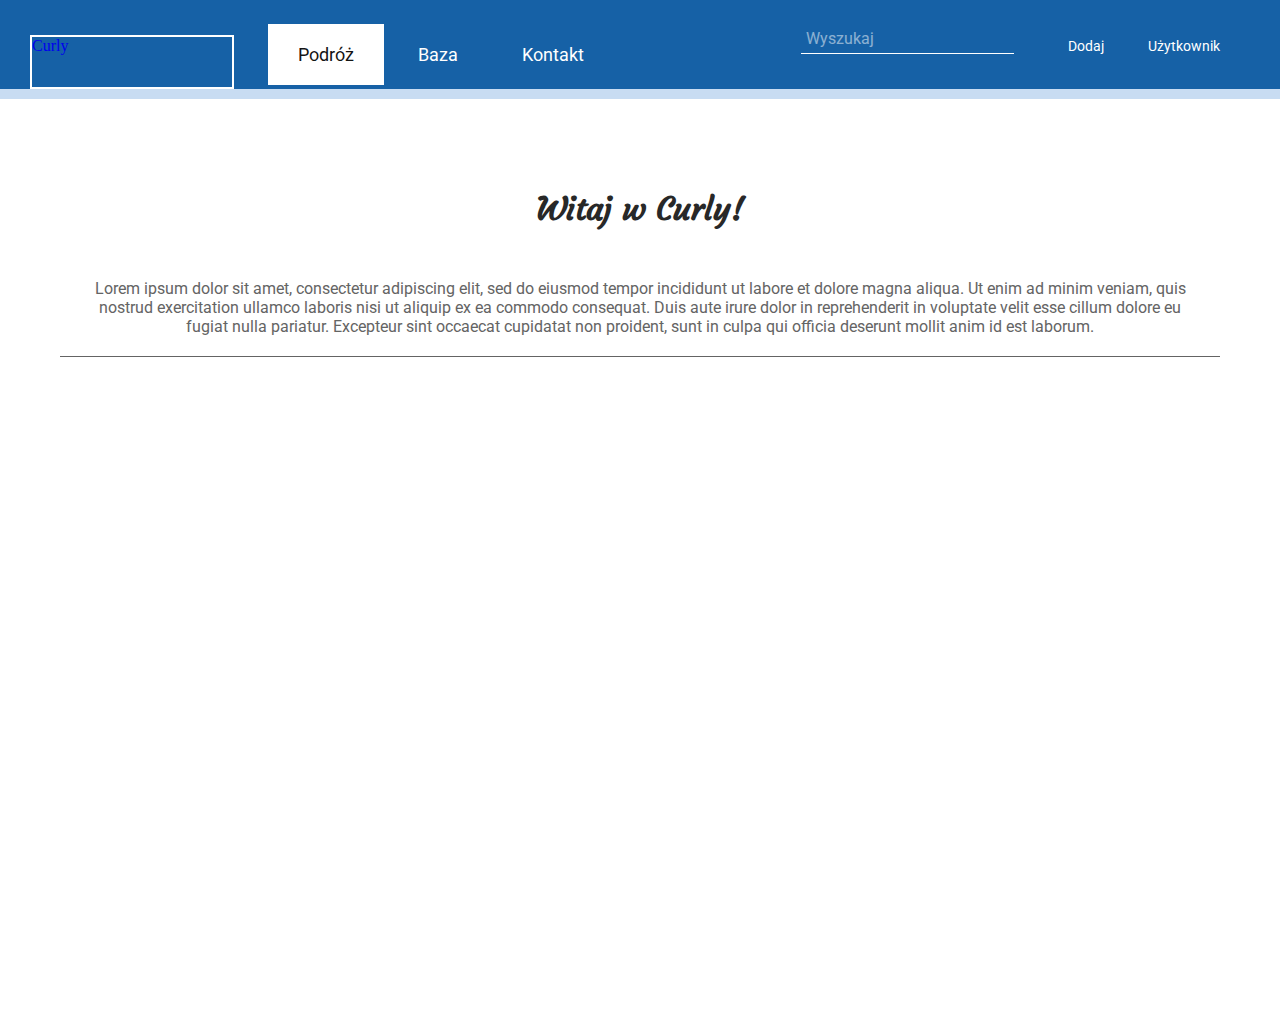
<file: src/main/resources/static/index.html>
<!DOCTYPE html>
<html lang="pl-PL">
<head>
  <title>Strona główna</title>
  <meta charset="UTF-8">
  <meta name="viewport" content="width=device-width, initial-scale=1">
  <link href="https://fonts.googleapis.com/css?family=Courgette" rel="stylesheet">
  <link href="https://fonts.googleapis.com/css?family=Roboto" rel="stylesheet">
  <link href="https://stackpath.bootstrapcdn.com/bootstrap/4.2.1/css/bootstrap.min.css" rel="stylesheet" integrity="sha384-GJzZqFGwb1QTTN6wy59ffF1BuGJpLSa9DkKMp0DgiMDm4iYMj70gZWKYbI706tWS" crossorigin="anonymous">
  <script src="https://code.jquery.com/jquery-3.3.1.min.js" type="text/javascript" ></script>
  <script src="https://stackpath.bootstrapcdn.com/bootstrap/4.2.1/js/bootstrap.min.js" integrity="sha384-B0UglyR+jN6CkvvICOB2joaf5I4l3gm9GU6Hc1og6Ls7i6U/mkkaduKaBhlAXv9k" crossorigin="anonymous"></script>
  <script src="http://www.openlayers.org/api/OpenLayers.js"></script>
  <link href="Styles/style.css" rel="stylesheet" type="text/css" />
  <link href="Styles/style.css" rel="stylesheet" type="text/css" />
  <script type="text/javascript" src="Scripts/script.js" ></script>
  <link rel="stylesheet" href="https://use.fontawesome.com/releases/v5.5.0/css/all.css" integrity="sha384-B4dIYHKNBt8Bc12p+WXckhzcICo0wtJAoU8YZTY5qE0Id1GSseTk6S+L3BlXeVIU" crossorigin="anonymous">
</head>
<body>

<div class="nav-bar">
  <a href="index.html"><div class="logo">Curly</div></a>
  <div class="nav-bar-item active" onclick="openTab(event, 'travel')">Podróż</div>
  <div class="nav-bar-item" onclick="openTab(event, 'base')">Baza</div>
  <div class="nav-bar-item" onclick="openTab(event, 'contact')">Kontakt</div>

  <div class="right-icons" style="float: right">
    <div class="search">
      <input type="text" name="search" class="search-form" placeholder="Wyszukaj" autocomplete="off" />
      <a href="#search"><i class="fas fa-search fa-lg"></i></a>
    </div>

    <a href="add.html" class="add-button">
      <i class="fas fa-plus fa-lg"></i>
      <p class="button-text">Dodaj</p>
    </a>

    <a href="create.html" class="login-button">
      <i class="far fa-user fa-lg"></i>
      <p class="button-text">Użytkownik</p>
    </a>
  </div>
  <div class="blue-stripe"></div>
</div>

<div id="travel" class="tab"  style="height: calc(100% - 100px)">


  <div class="container-fluid"  style="height: 100%">
    <div class="row"  style="height: 100%">
      <div class="col-md-6 col-xs-12"  style="height: 100%; padding: 60px; text-align: center">
        <div class="header">Witaj w Curly!</div>
        <p class="description">
          Lorem ipsum dolor sit amet, consectetur adipiscing elit, sed do eiusmod tempor incididunt ut labore et dolore magna aliqua. Ut enim ad minim veniam, quis nostrud exercitation ullamco laboris nisi ut aliquip ex ea commodo consequat. Duis aute irure dolor in reprehenderit in voluptate velit esse cillum dolore eu fugiat nulla pariatur. Excepteur sint occaecat cupidatat non proident, sunt in culpa qui officia deserunt mollit anim id est laborum.
        </p>
      </div>
      <div class="col-md-6 col-12"  style="padding: 0">
        <div class="wrapper travel-background"></div>
      </div>
    </div>
  </div>
</div>
</div>


</div>
<div id="base" class="tab" style="display:none">
  <div class="wrapper">

    <ul class="bc">
      <li >BAZA</li>
      <li id="bc-item" style="font-size: 14px">Cele podróży</li>
    </ul>

    <div class="buttons">
      <button onclick="openForm(event, 'trip')" class="button form-button button-active">
        <i class="fas fa-globe-americas fa-lg"></i>
        Cele podróży
      </button>
      <button onclick="openForm(event, 'user')" class="button form-button">
        <i class="fas fa-user fa-md"></i>
        Użytkownicy
      </button>
    </div>
    <div class="container-fluid">
      <div class="row">
        <div class="col-md-6 col-xs-12">
          <div class="form-container" id="user" style="display: none">
            <div id="display-users"></div>
            <!--
            <div class="selected" onclick="openList(event, 'continents')">Kontynent</div>
            <ul id="continents" class="select-list">
              <li value="Ameryka Południowa">Ameryka Południowa</li>
              <li value="Ameryka Północna">Ameryka Północna</li>
              <li value="Australia">Australia</li>
              <li value="Azja">Azja</li>
              <li value="Europa">Europa</li>
            </ul>

            <div class="selected" onclick="openList(event, 'countries')">Państwo</div>
            <ul id="countries" class="select-list">
              <li class="active">Austria</li>
              <li>Włochy</li>
              <li>Anglia</li>
              <li>Francja</li>
              <li>Chile</li>
              <li>Meksyk</li>
            </ul>

            <div class="selected" onclick="openList(event, 'cities')">Miasto</div>
            <ul id="cities" class="select-list">
              <li class="active">Austria</li>
              <li>Londyn</li>
              <li>Paryż</li>
              <li>Czarnobyl</li>
              <li>Santiago</li>
              <li>Nowy Jork</li>
            </ul>

            <div class="button-bottom">
              <input type="submit" value="Szukaj" class="button" />
            </div>-->
          </div>

          <div class="form-container" id="trip">
            <div id="display-trips"></div>
          </div>

        </div>
        <div class="col-md-6 col-12">
          <div id="mapdiv"></div>
        </div>
      </div>
    </div>
  </div>
</div>
<div id="contact" class="tab" style="display:none">
  <div class="wrapper">
    <img src="patience.jpg" style="margin: 30px auto; display:block"/>
  </div>
</div>
</body>
</html>
</file>
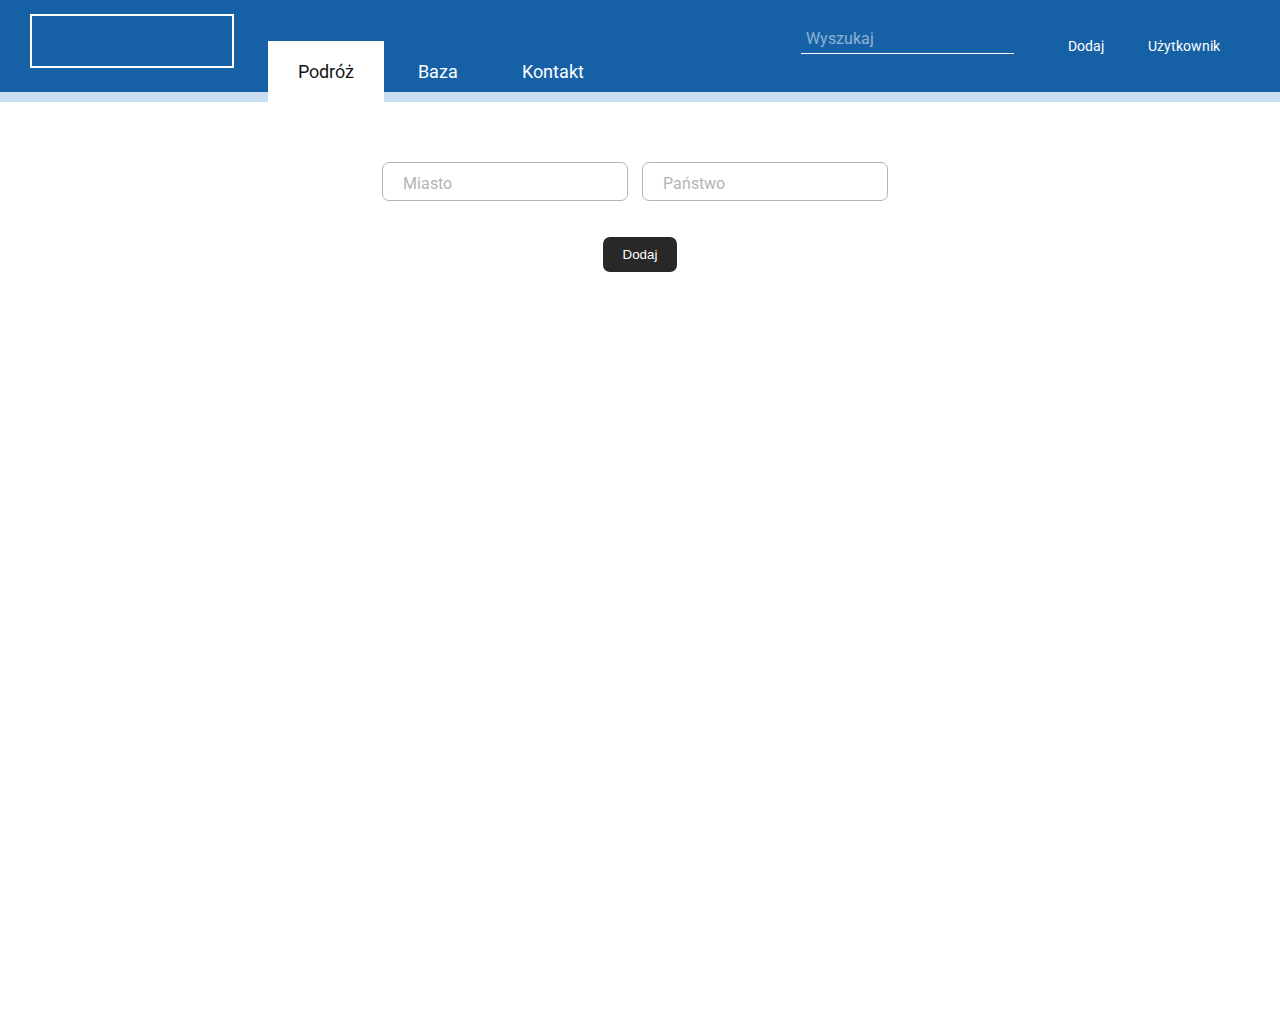
<file: src/main/resources/static/add.html>
<!DOCTYPE html>
<html lang="pl-PL">
  <head>
    <meta charset="UTF-8">
    <title>Dodawanie pozycji</title>
    <meta name="viewport" content="width=device-width, initial-scale=1">
    <link href="https://fonts.googleapis.com/css?family=Courgette" rel="stylesheet">
    <link href="https://fonts.googleapis.com/css?family=Roboto" rel="stylesheet">
    <link href="https://stackpath.bootstrapcdn.com/bootstrap/4.2.1/css/bootstrap.min.css" rel="stylesheet" integrity="sha384-GJzZqFGwb1QTTN6wy59ffF1BuGJpLSa9DkKMp0DgiMDm4iYMj70gZWKYbI706tWS" crossorigin="anonymous">
    <script src="https://code.jquery.com/jquery-3.3.1.min.js" type="text/javascript" ></script>
    <script src="https://stackpath.bootstrapcdn.com/bootstrap/4.2.1/js/bootstrap.min.js" integrity="sha384-B0UglyR+jN6CkvvICOB2joaf5I4l3gm9GU6Hc1og6Ls7i6U/mkkaduKaBhlAXv9k" crossorigin="anonymous"></script>
    <link href="Styles/style.css" rel="stylesheet" type="text/css" />
    <link href="./Styles/style-account.css" rel="stylesheet" type="text/css" />
    <script type="text/javascript" src="Scripts/script.js" ></script>
    <script type="text/javascript" src="Scripts/countries.js" ></script>
    <link rel="stylesheet" href="https://use.fontawesome.com/releases/v5.5.0/css/all.css" integrity="sha384-B4dIYHKNBt8Bc12p+WXckhzcICo0wtJAoU8YZTY5qE0Id1GSseTk6S+L3BlXeVIU" crossorigin="anonymous">
  </head>
  <body style="background-color: white;">

    <div class="nav-bar">
      <div class="logo"></div>
      <div class="nav-bar-item active" onclick="openTab(event, 'travel')">Podróż</div>
      <div class="nav-bar-item" onclick="openTab(event, 'base')">Baza</div>
      <div class="nav-bar-item" onclick="openTab(event, 'contact')">Kontakt</div>

      <div class="right-icons" style="float: right">
        <div class="search">
          <input type="text" name="search" class="search-form" placeholder="Wyszukaj" autocomplete="off" />
          <a href="#search"><i class="fas fa-search fa-lg"></i></a>
        </div>

        <a href="#add" class="add-button">
          <i class="fas fa-plus fa-lg"></i>
          <p class="button-text">Dodaj</p>
        </a>

        <a href="create.html" class="login-button">
          <i class="far fa-user fa-lg"></i>
          <p class="button-text">Użytkownik</p>
        </a>
      </div>
      <div class="blue-stripe"></div>
    </div>


    <div class="wrapper">
      <form action="/city/addNewCity" onsubmit="return myFunction()"  class="add-form">
        <div class="text-box double">
          <p class="text-box-effect">Miasto</p>
          <input type="text" id="fname" name="cityName" class="input-form" autocomplete="off" />
        </div>
        <div class="text-box double">
          <p class="text-box-effect">Państwo</p>
          <input type="text" id="fname" name="countryName" class="input-form" autocomplete="off" />
        </div>
        <div class="buttons">
          <input type="submit" value="Dodaj" class="button" />
        </div>
      </form>
    </div>

  </body>
</html>
</file>
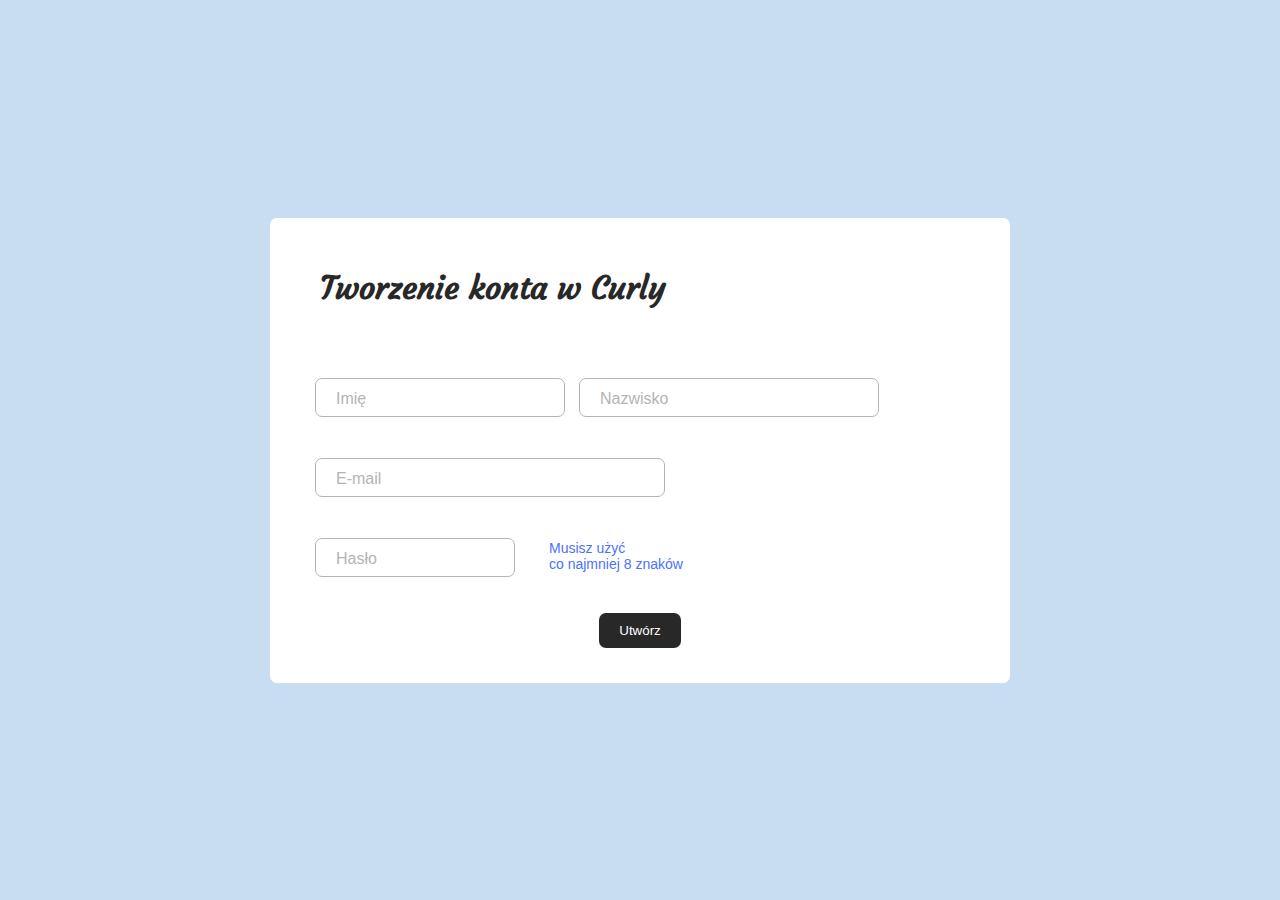
<file: src/main/resources/static/create.html>
<!DOCTYPE html>
<html lang="pl-PL">
  <head>
    <meta charset="UTF-8">
    <title>Zakładanie konta</title>
    <meta name="viewport" content="width=device-width, initial-scale=1">
    <link href="Styles/style-account.css" rel="stylesheet" type="text/css" />
    <link href="https://fonts.googleapis.com/css?family=Courgette" rel="stylesheet">
    <script src="https://code.jquery.com/jquery-3.3.1.min.js" type="text/javascript" ></script>
    <script type="text/javascript" src="Scripts/script.js" ></script>
  </head>
  <body>
    <div class="wrapper">
      <div class="create-box">
        <h1 class="header">Tworzenie konta w Curly</h1>

        <form name="create" action="/addNewUserAsParam" onsubmit="return myFunction()">
          <div class="text-box double">
            <p class="text-box-effect">imię</p>
            <input type="text" id="fname" name="userName" class="input-form" autocomplete="off" />
          </div>
          <div class="text-box double">
            <p class="text-box-effect">nazwisko</p>
            <input type="text" name="last" class="input-form" autocomplete="off" style="width: 300px" />
          </div>
          <!--<br />
          <div class="text-box single">
            <p class="text-box-effect">nazwa użytkownika</p>
            <input type="text" name="username" class="input-form" autocomplete="off" style="width: 300px" />
          </div>
          <div class="create-info">
            Możesz użyć liter i cyfr
          </div>-->
          <br />
          <div class="text-box single">
            <p class="text-box-effect">e-mail</p>
            <input type="text" name="mail" class="input-form" autocomplete="off"style="width: 350px"  />
          </div>
          <br />
          <div class="text-box double">
            <p class="text-box-effect">hasło</p>
            <input type="password" name="password" class="input-form" autocomplete="off" style="width: 200px" />
          </div>
          <!--<div class="text-box double">
            <p class="text-box-effect">potwierdź hasło</p>
            <input type="password" name="username" class="input-form" autocomplete="off" style="width: 200px" />
          </div>-->
          <div class="create-info" style="transform: translate(0,6px)">
            Musisz użyć <br />co najmniej 8 znaków
          </div>
          <div class="buttons">
              <input type="submit" value="Utwórz" class="button" />
          </div>
        </form>
      </div>
    </div>
  </body>
</html>
</file>
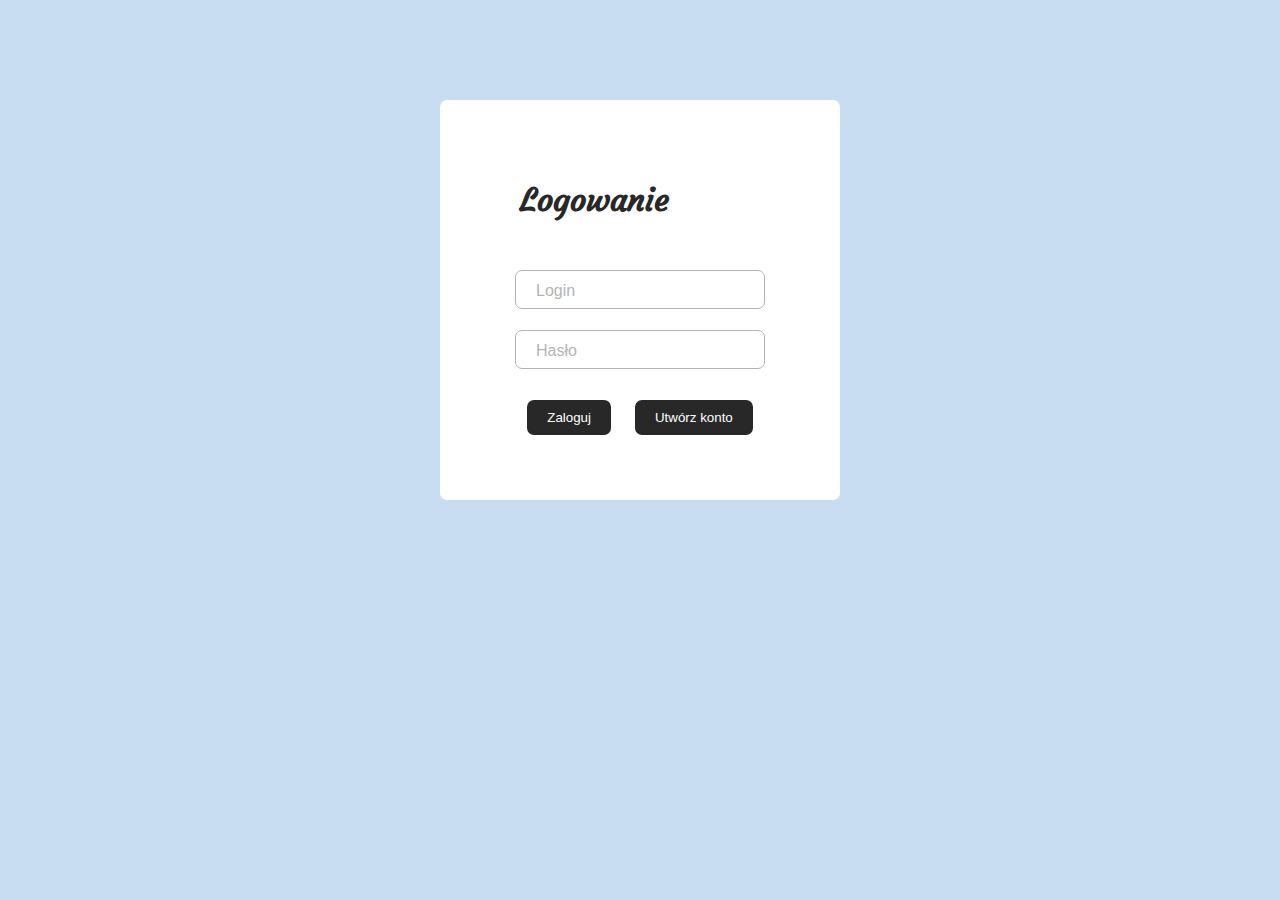
<file: src/main/resources/static/login.html>
<!DOCTYPE html>
<html lang="pl-PL">
  <head>
      <meta charset="UTF-8">
    <title>Logowanie</title>
    <meta name="viewport" content="width=device-width, initial-scale=1">
    <link href="Styles/style-account.css" rel="stylesheet" type="text/css" />
    <script src="https://code.jquery.com/jquery-3.3.1.min.js" type="text/javascript" ></script>
    <link href="https://fonts.googleapis.com/css?family=Courgette" rel="stylesheet">
    <script type="text/javascript" src="Scripts/script.js" ></script>
  </head>
  <body>
    <div class="wrapper">
      <div class="login-box">
        <h1 class="header">Logowanie</h1>
          <form name="login" method="post" class="form">
              <div class="text-box center">
                <p class="text-box-effect">login</p>
                <input type="text" name="username" class="input-form" autocomplete="off" />
              </div>
              <div class="text-box center">
                <p class="text-box-effect">hasło</p>
                <input type="password" name="password" class="input-form" />
              </div>
              <div class="buttons">
                <input type="submit" value="Zaloguj" class="button" />
                <button class="button">Utwórz konto</button>
              </div>
          </form>
      </div>
    </div>
  </body>
</html>
</file>
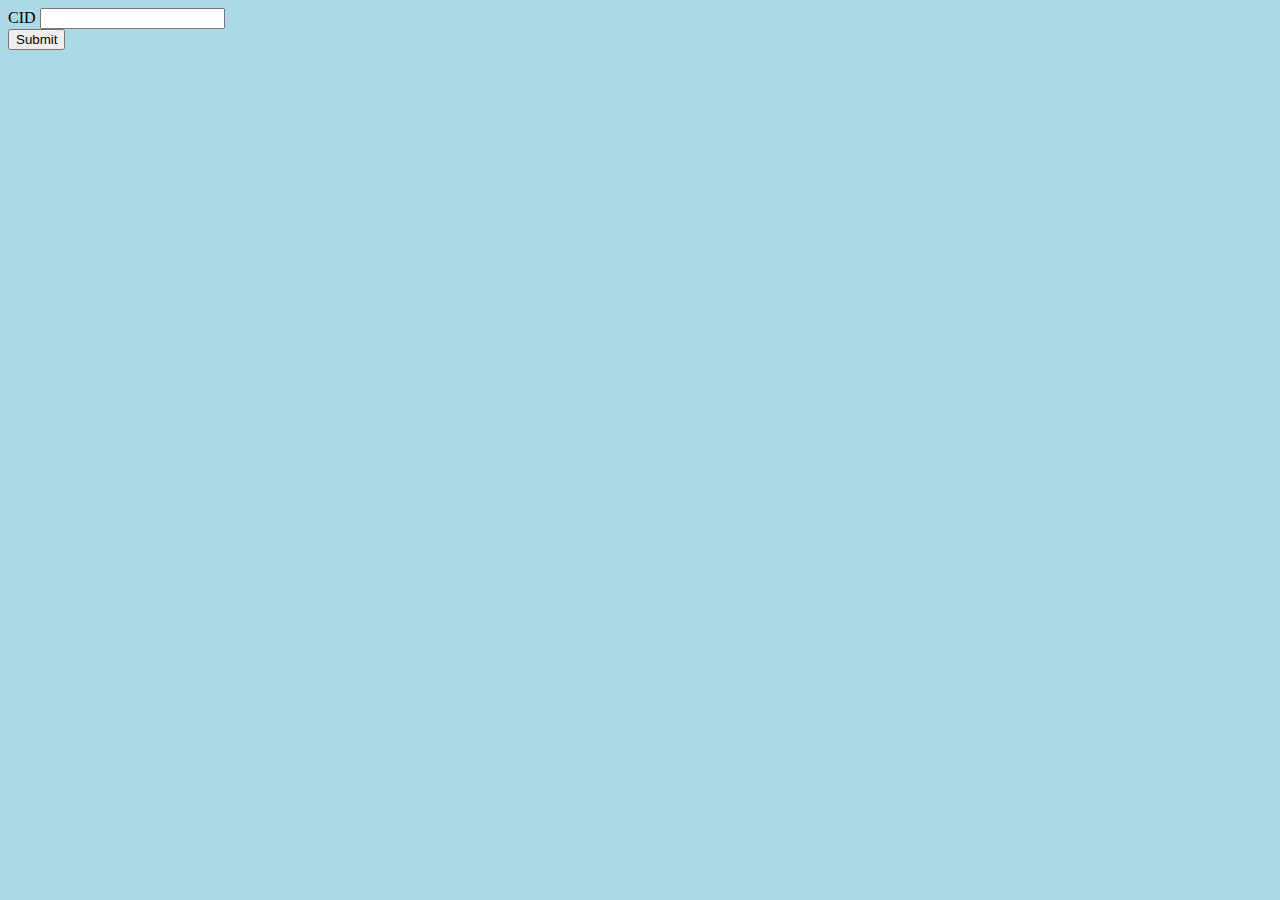
<file: src/main/resources/static/nowy.html>
<!DOCTYPE html>
<html>
<head>
    <link rel="stylesheet" href="./css/main.css">
</head>
<body>

<form action="/hotel/test/gethotel" onsubmit="return myFunction()">
    CID <input type="text" id="id" name="cityid"><br>
    <input type="submit" value="Submit">
</form>

<script>
function myFunction() {
  var age = document.getElementById("id").value;


  submitOK = "true";


  if (submitOK == "false") {
    return false;
  }
}
</script>
</body>
</html>
</file>
<file: src/main/resources/static/Styles/style.css>
html {
  height: 100%;
  width: 100%;
  margin: 0;
  padding: 0; }

body {
  background-color: white;
  width: 100%;
  height: 100%;
  margin: 0;
  padding: 0; }

.nav-bar {
  width: 100%;
  background-color: #1661a6;
  outline: none;
  margin: 0;
  padding: 0;
  overflow: hidden;
  padding-top: 14px; }

.nav-bar-item {
  display: inline-block;
  padding: 20px 30px 10px 30px;
  outline: white;
  border: none;
  color: white;
  background-color: #1661a6;
  text-align: center;
  font-size: 18px;
  font-family: 'Roboto', sans-serif;
  transform: translateY(10px);
  transition: 0.2s; }
  .nav-bar-item:hover {
    background-color: white;
    color: #141414;
    z-index: 100;
    padding: 20px 30px 20px 30px;
    cursor: pointer; }

.active {
  background-color: white;
  color: #141414;
  z-index: 100;
  padding: 20px 30px 20px 30px; }

.logo {
  width: 200px;
  height: 50px;
  margin: 5px;
  border: 2px solid white;
  display: inline-block;
  margin: 0 30px; }

.right-icons {
  position: relative;
  padding: 10px;
  margin-right: 30px; }

.search-form {
  background: rgba(0, 0, 0, 0);
  color: white;
  font-size: 16px;
  padding: 5px;
  border: none;
  border-bottom: 1px solid white;
  outline: none;
  font-family: 'Roboto', sans-serif;
  display: inline-block; }

::placeholder {
  color: white;
  opacity: 0.5; }

:-ms-input-placeholder {
  color: white;
  opacity: 0.5; }

::-ms-input-placeholder {
  color: white;
  opacity: 0.5; }

.search {
  margin: 0 30px;
  display: inline-block; }

.fas, .far {
  color: white;
  margin: 0; }

.add-button, .login-button {
  margin: 0;
  display: inline-block;
  text-align: center;
  transform: translateY(7px);
  margin: 0 20px; }

.button-text {
  color: white;
  margin: 0;
  font-family: 'Roboto', sans-serif;
  font-size: 14px; }

a {
  text-decoration: none; }

.fa-plus, .fa-user {
  display: block;
  color: white; }

.blue-stripe {
  width: 100%;
  height: 10px;
  background-color: #c8dcf2;
  z-index: 0; }

.tab {
  width: 100%;
  height: 600px;
  display: block;
  bottom: 0; }

.wrapper {
  width: calc(100% - 200px);
  display: block;
  margin: 10px auto; }

.form-container {
  border: 2px solid #c8dcf2;
  border-radius: 10px;
  display: block;
  height: 500px;
  padding: 40px;
  margin-bottom: 20px; }

.select {
  display: block;
  margin: 20px;
  width: 170px;
  padding: 5px; }

.button {
  -webkit-border-radius: 5px;
  -moz-border-radius: 7px;
  border-radius: 7px;
  border-width: 0;
  background-color: #282828;
  color: white;
  padding: 10px 20px;
  transition: 0.3s;
  overflow: visible;
  margin: 10px;
  display: inline-block; }
  .button:hover {
    text-decoration: none;
    color: white;
    background-color: #1e1e1e; }

.button-bottom {
  display: block;
  width: 100%;
  text-align: center;
  bottom: 0;
  position: absolute;
  transform: translateX(-50%);
  left: 50%;
  margin-bottom: 30px; }

.buttons {
  display: block;
  margin: 5px;
  width: 100%; }

#mapdiv {
  width: 100%;
  height: 100%;
  display: block; }

.button-active {
  background-color: #1661a6; }
  .button-active:hover {
    text-decoration: none;
    color: white;
    background-color: #0d45a4; }

.bc {
  padding: 10px 16px;
  list-style: none;
  font-family: 'Roboto', sans-serif;
  color: #646464; }
  .bc li {
    display: inline;
    font-size: 20px; }
  .bc li + li:before {
    padding: 8px;
    content: "/\00a0";
    font-size: 24px; }

.select-list {
  display: none;
  width: 200px;
  height: 150px;
  overflow-y: auto;
  list-style-type: none;
  padding: 0; }
  .select-list li {
    background-color: #d2e4fc;
    color: black;
    display: block;
    padding: 10px; }
    .select-list li:hover {
      background-color: #c0dcfe; }
    .select-list li.active {
      background-color: #3b8bd5;
      color: white; }

.selected {
  background-color: white;
  border: 1px solid #1661a6;
  color: black;
  display: block;
  padding: 12px;
  width: 200px;
  margin-top: 10px; }
  .selected:hover {
    background-color: #d9eaff; }
	
	.travel-background {
  background-image: url(../boat.png);
  background-size: cover;
  width: 100%;
  height: 100%; }

.header {
  color: #282828;
  font-family: 'Courgette', cursive;
  font-size: 32px;
  margin: 30px;
  font-weight: bold; }

.description {
  font-family: 'Roboto', sans-serif;
  color: #646464;
  padding: 20px;
  border-bottom: 1px solid #646464; }

/*# sourceMappingURL=style.css.map */
</file>
<file: src/main/resources/static/Styles/style-account.css>
html {
  height: 100%;
  width: 100%;
  margin: 0;
  padding: 0; }

body {
  background-color: #c8dcf2;
  width: 100%;
  height: 100%;
  margin: 0;
  padding: 0; }

.button {
  -webkit-border-radius: 5px;
  -moz-border-radius: 7px;
  border-radius: 7px;
  border-width: 0;
  background-color: #282828;
  color: white;
  padding: 10px 20px;
  transition: 0.3s;
  overflow: visible;
  margin: 10px;
  display: inline-block; }
  .button:hover {
    text-decoration: none;
    color: white;
    background-color: #1e1e1e; }

.text-box {
  height: 40px;
  width: auto;
  display: block; }
  .text-box p {
    transition: width 0.07s, height 0.07s, transform 0.07s, background-color 0.07s;
    color: #b4b4b4;
    margin: 0;
    padding: 0 5px;
    transform: translate(1em, 0.75em);
    background: white;
    z-index: 10;
    display: block;
    font-family: 'Roboto', sans-serif;
    font-size: 16px;
    position: absolute; }
    .text-box p:first-letter {
      text-transform: capitalize; }

.input-form {
  background: rgba(0, 0, 0, 0);
  display: block;
  color: #8c8c8c;
  font-size: 18px;
  padding: 8px;
  -webkit-border-radius: 7px;
  -moz-border-radius: 7px;
  border-radius: 7px;
  border: 1px solid #b4b4b4;
  outline: none;
  font-family: 'Roboto', sans-serif;
  box-sizing: border-box;
  width: 100%; }

.center {
  position: relative;
  margin: 20px auto; }

.single {
  margin: 20px 0;
  display: inline-block;
  background-clip: padding-box; }

.double {
  display: inline-block;
  margin: 20px 10px 20px 0; }

.buttons {
  display: block;
  margin: 5px 0;
  width: 100%;
  text-align: center; }

form {
  margin: 50px 25px 0 25px; }

.create-box {
  display: inline-block;
  vertical-align: middle;
  background-color: white;
  padding: 20px;
  width: 700px;
  position: relative;
  color: white;
  margin: auto;
  text-align: left;
  -webkit-border-radius: 7px;
  -moz-border-radius: 7px;
  border-radius: 7px; }

.login-box {
  display: inline-block;
  vertical-align: middle;
  background-color: white;
  padding: 50px;
  width: 300px;
  position: relative;
  color: white;
  margin: auto;
  text-align: left;
  margin-top: 100px;
  -webkit-border-radius: 7px;
  -moz-border-radius: 7px;
  border-radius: 7px; }

.wrapper {
  display: flex;
  width: 100%;
  height: 100%; }

.header {
  color: #282828;
  font-family: 'Courgette', cursive;
  font-size: 32px;
  margin: 30px; }

.create-info {
  color: #4a72ff;
  display: inline-block;
  padding-left: 20px;
  font-family: 'Roboto', sans-serif;
  font-size: 14px; }

.add-form {
  display: block;
  margin: 0 auto;
  margin-top: 30px; }

/*# sourceMappingURL=style-account.css.map */
</file>
<file: src/main/resources/static/css/main.css>
body {
    background-color: lightblue;
}
h1{
    color: black;
}
</file>
